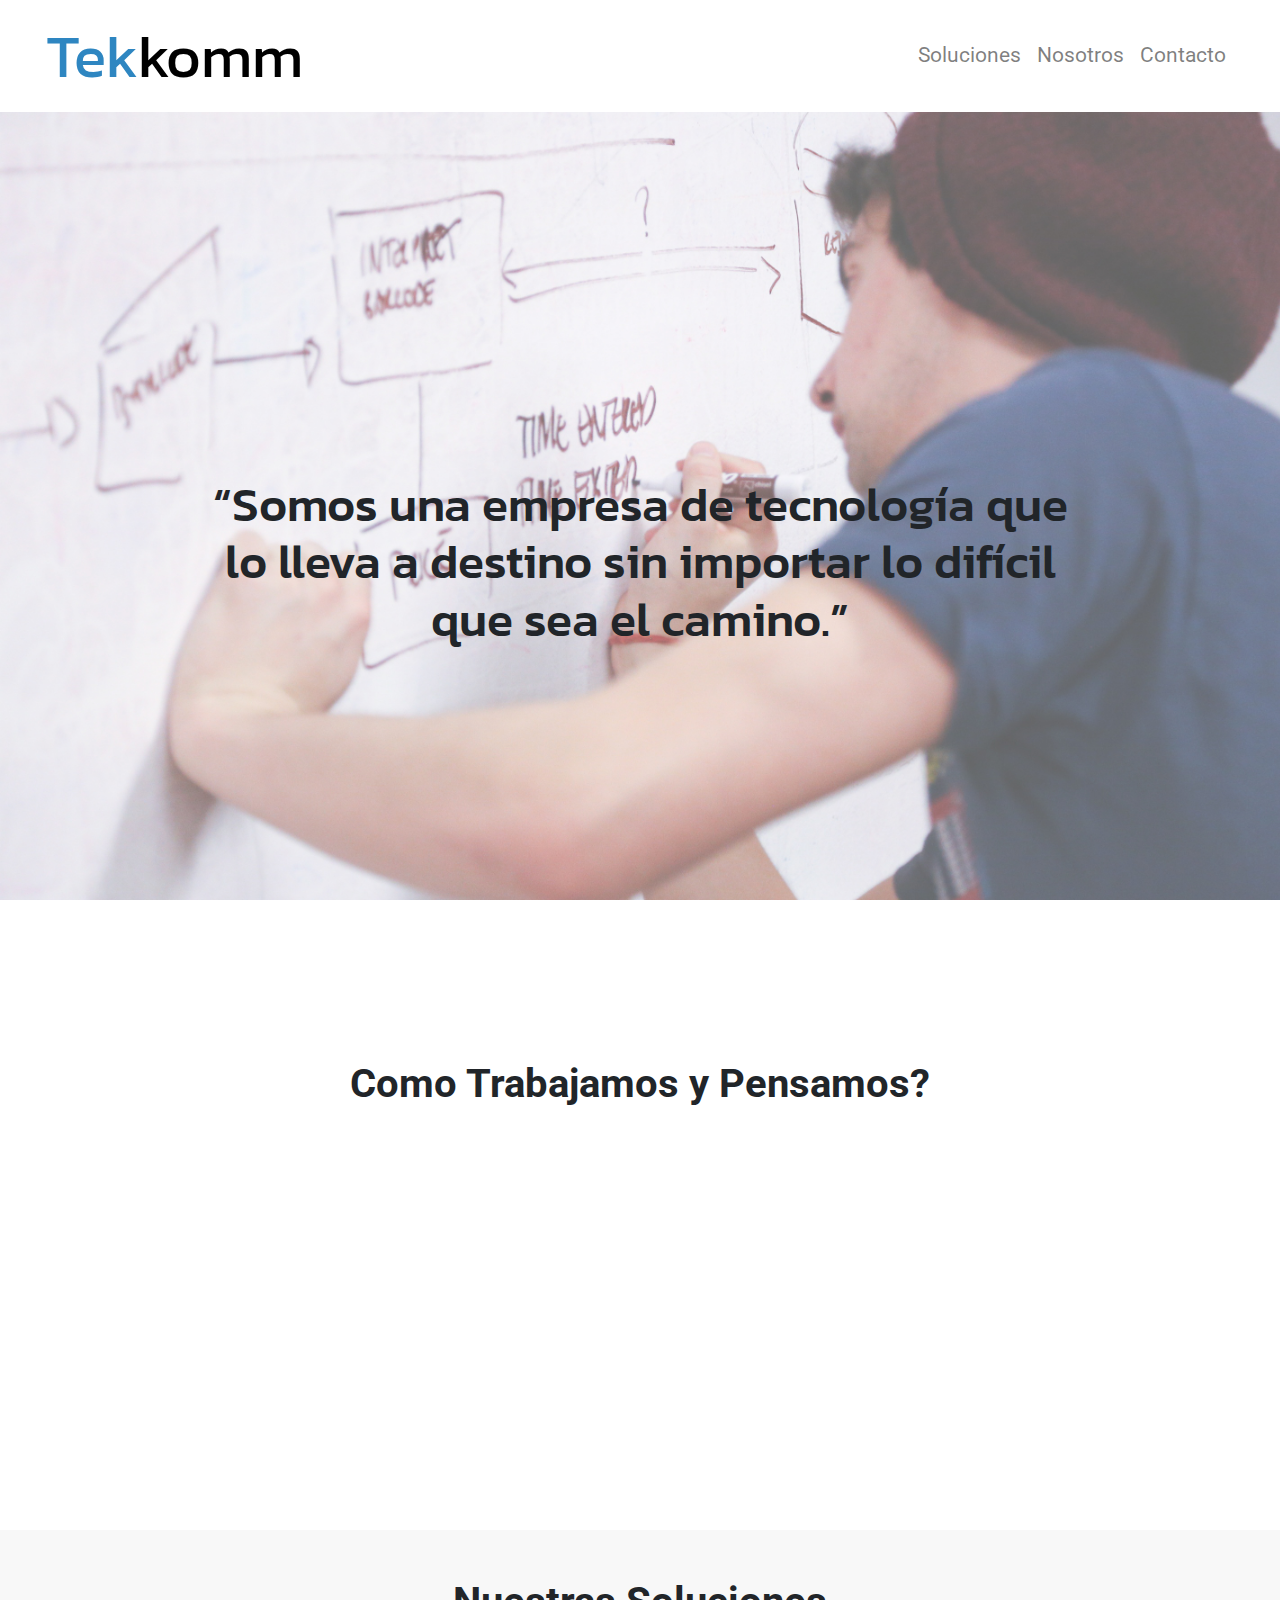
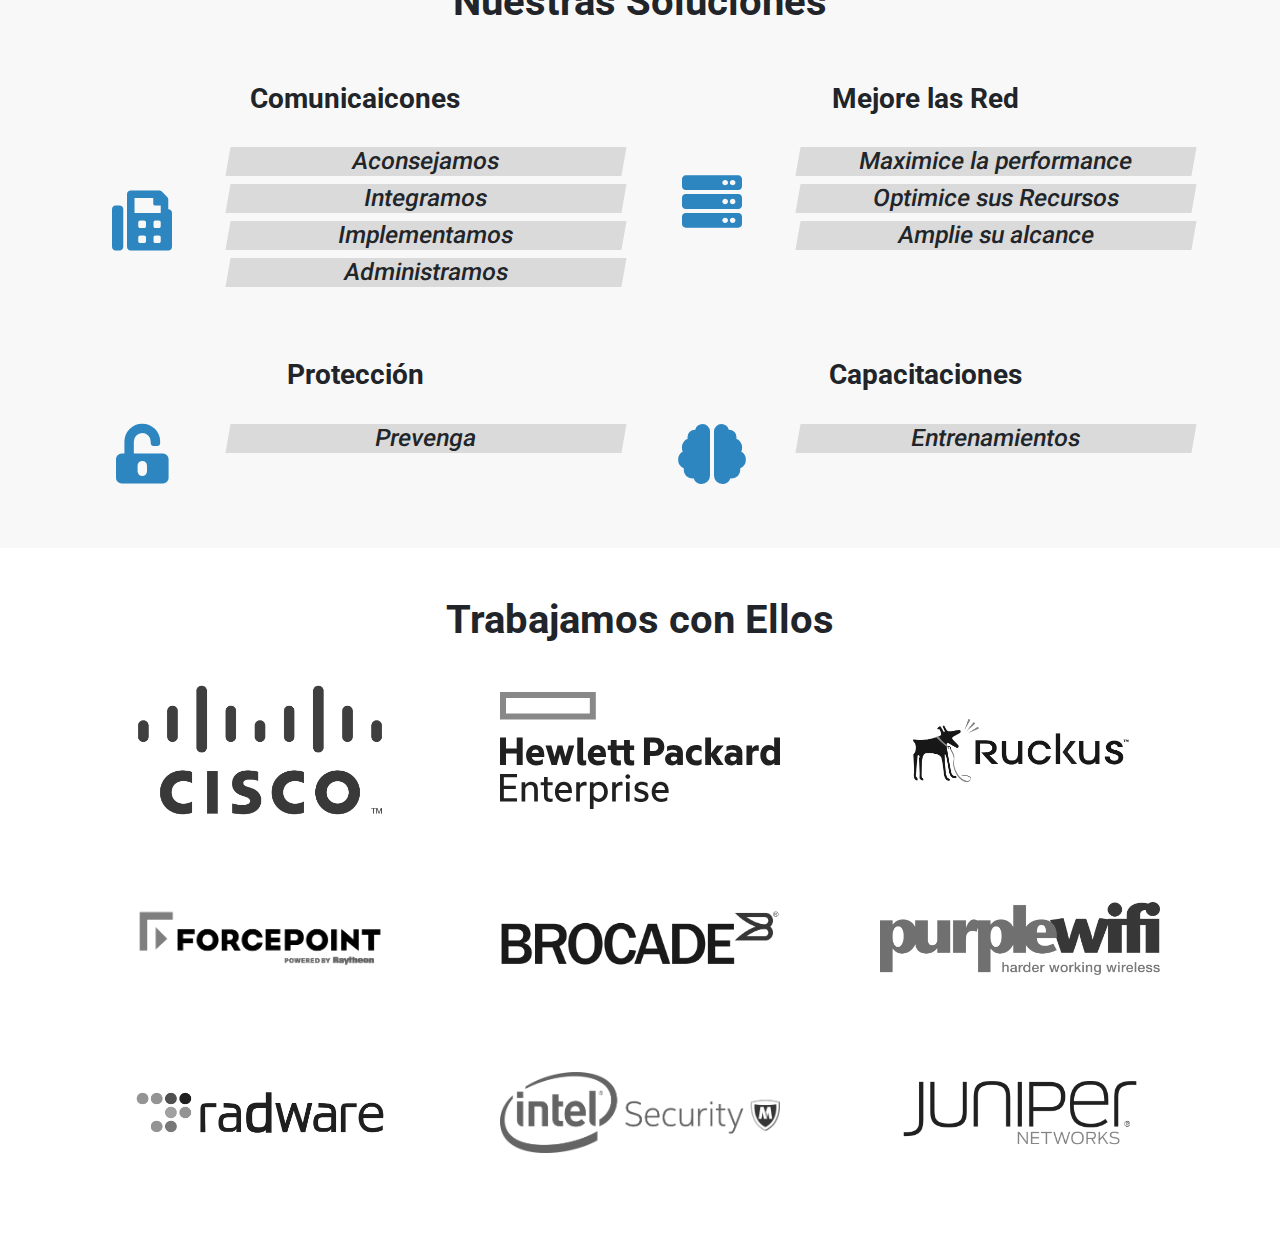
<file: index.html>
<!DOCTYPE html>

<!-- https://tinypng.com/ -->

<html lang="es">
	<head>
		<meta charset="utf-8">
		<meta name="viewport" content="width=device-width, initial-scale=1, shrink-to-fit=no">
		<title>Tekkomm</title>
		
		<!-- Favicon -->
		<link rel="icon" type="image/png" href="icono/icono.png">
		
		<!-- Dependencia de Boostrap -->
		<link rel="stylesheet" href="https://stackpath.bootstrapcdn.com/bootstrap/4.3.1/css/bootstrap.min.css" integrity="sha384-ggOyR0iXCbMQv3Xipma34MD+dH/1fQ784/j6cY/iJTQUOhcWr7x9JvoRxT2MZw1T" crossorigin="anonymous">	
		
		<!-- Dependencias FontAwesome -->
		<link rel="stylesheet" href="https://cdnjs.cloudflare.com/ajax/libs/font-awesome/5.11.2/css/all.css">
		
		<!-- Dependencias de Animate of scroll(AOS)-->
		<link href="https://unpkg.com/aos@2.3.1/dist/aos.css" rel="stylesheet">

		<link rel="stylesheet" href="css/index.css">
		<link rel="stylesheet" href="css/nav.css">
	</head>

	<body>
		<!-- Barra Inicial de la Pagina -->
		<header class="container-fluid encabezado sticky">
			<nav class="navbar navbar-expand-lg navbar-light">
				<a href="#" class="titulo">
					<span class="h1Color">Tek</span>komm
				</a>
								   
				<button class="navbar-toggler" onclick="clickMenu" type="button" data-toggle="collapse" data-target="#navbarSupportedContent" aria-controls="navbarSupportedContent" aria-expanded="false" aria-label="Toggle navigation">
					  <span class="navbar-toggler-icon"></span>
				</button>
				
				<div class="collapse navbar-collapse" id="navbarSupportedContent">
					  <ul class="navbar-nav justify-content-end w-100">
						<li class="nav-item">
							  <a class="nav-link" href="soluciones.html">Soluciones</a>
						</li>
			
						<li class="nav-item">
							  <a class="nav-link" href="nosotros.html">Nosotros</a>
							</li>
		 
						  <li class="nav-item">
							   <a class="nav-link" href="contacto.php">Contacto</a>
						   </li>
					</ul>
				</div>
		  	</nav>
		</header>
		
		<!-- PORTADA DE LA PAGINA WEB -->
		<div class="portada">
			<h1>“Somos una empresa de tecnología que lo lleva a destino sin importar lo difícil que sea el camino.”</h1>
		</div>

		<!-- Seccion de valores de la Empresa -->
		<section class="container-fluid sec">
			<div class="secTitulo mb-5">
				<h2>Como Trabajamos y Pensamos?</h2>
			</div>

			<div class="row justify-content-around">
				<!-- Elemento 1 -->
				<div class="col-sm-8 col-lg-3 Elem" data-aos="zoom-in" data-aos-duration="1500">
					<div class="row">
						<div class="col-12 d-flex justify-content-center icon">
							<i class="fas fa-pencil-alt"></i>
						</div>

						<div class="col-12 TituloElem">
							<h3>Simple</h3>
						</div>
				
						<div class="col-12 d-flex justify-content-center">
							<p>Porque soluciones simples, de fácil operacion y mantenimiento ayudan a hacer crecer los negocios. Sin preocupaciones adicionales y rápida adaptación a los cambios continuos que se presentan en nuestros tiempos.</p>
						</div>
					</div>
				</div>
				
				<!-- Elemento 2 -->
				<div class="col-sm-8 col-lg-3 Elem" data-aos="zoom-in" data-aos-duration="1500">
					<div class="row">
						<div class="col-12 d-flex justify-content-center icon">
							<i class="fas fa-stopwatch"></i>
						</div>

						<div class="col-12 TituloElem">
							<h3>Exacto</h3>
						</div>

						<div class="col-12 d-flex justify-content-center">
							<p>Sólo lo necesario para que usted realice sus actividades sin preocupaciones y en forma eficiente, sin ninguna complicación adicional. Robusto, estable y amigable justo a medida de su negocio pero sin olvidarnos del futuro.</p>
						</div>
					</div>
				</div>

				<!-- Elemento 3-->
				<div class="col-sm-8 col-lg-3 Elem" data-aos="zoom-in" data-aos-duration="1500">
					<div class="row">
						<div class="col-12 d-flex justify-content-center icon">
							<i class="fas fa-puzzle-piece"></i>
						</div>

						<div class="col-12 TituloElem">
							<h3>Perfecto</h3>
						</div>

						<div class="col-12 d-flex justify-content-center">
							<p>Poniendo todo nuestro conocimiento a su disposición y haciendo las cosas simples y exactas, logramos que la solucion sea... Perfecta.</p>
						</div>
					</div>
				</div>
			</div>	
		</section>

		<!-- Seccion de Servicios -->
		<div class="sec2backColor">
		<section class="container sec">
			
			<div class="secTitulo">
				<h2>Nuestras Soluciones</h2>
			</div>

			<div class="row">
				<!-- Elemento 1 -->
				<div class="col-sm-12 col-lg-6 p-3">
					<div class="TituloElem">
						<h3>Comunicaicones</h3>
					</div>

					<div class="row">
						<div class="col-3 d-flex justify-content-center iconServicio">
							<i class="fas fa-fax"></i>
						</div>
						
						<div class="col-9 justify-content-center">
							<div class="EfectoSkew">
								<h4>Aconsejamos</h4>
							</div>	
							<div class="EfectoSkew">
								<h4>Integramos</h4>
							</div>
							<div class="EfectoSkew">
								<h4>Implementamos</h4>
							</div>
							<div class="EfectoSkew">
								<h4>Administramos</h4>
							</div>
						</div>
					</div>
				</div>
				
				<!-- Elemento 2 -->
				<div class="col-sm-12 col-lg-6 p-3">
					<div class="TituloElem">
						<h3>Mejore las Red</h3>
					</div>			
					<div class="row">
						<div class="col-3 d-flex justify-content-center iconServicio">
							<i class="fas fa-server"></i>
						</div>
						
						<div class="col-9 justify-content-center">
							<div class="EfectoSkew">
								<h4>Maximice la performance</h4>
							</div>	
							<div class="EfectoSkew">
								<h4>Optimice sus Recursos</h4>
							</div>
							<div class="EfectoSkew">
								<h4>Amplie su alcance</h4>
							</div>
						</div>
					</div>
				</div>

				<!-- Elemento 3-->
				<div class="col-sm-12 col-lg-6 p-3">
					<div class="TituloElem">
						<h3>Protección</h3>
					</div>
					<div class="row">
						<div class="col-3 d-flex justify-content-center iconServicio">
							<i class="fas fa-unlock-alt"></i>
						</div>
						
						<div class="col-9 justify-content-center">
							<div class="EfectoSkew">
								<h4>Prevenga</h4>
							</div>	
						</div>
					</div>
				</div>
				
				<!-- Elemento 4-->
				<div class="col-sm-12 col-lg-6 p-3">
					<div class="TituloElem">
						<h3>Capacitaciones</h3>
					</div>
					<div class="row">
						<div class="col-3 d-flex justify-content-center iconServicio">
							<i class="fas fa-brain"></i>
						</div>
						
						<div class="col-9 justify-content-center">
							<div class="EfectoSkew">
								<h4>Entrenamientos</h4>
							</div>	
						</div>
					</div>
				</div>
			</div>	
		</section>
		</div>

		<!-- Empresas con las cuales trabajamos -->
		<section class="container sec sec-empresas">
			<div class="secTitulo">
				<h2>Trabajamos con Ellos</h2>
			</div>

			<div class="row align-items-center">
				<div class="col-sm-6 col-lg-4 logoEmpresa">
					<img src="img/cisco.png" alt="cisco">
				</div>
				<div class="col-sm-6 col-lg-4 logoEmpresa">
					<img src="img/hp.svg" alt="hp">
				</div>
				<div class="col-sm-6 col-lg-4 logoEmpresa">
					<img src="img/ruckus.png" alt="ruckus">
				</div>
				<div class="col-sm-6 col-lg-4 logoEmpresa">
					<img src="img/forcepoint.png" alt="forcepoint">
				</div>
				<div class="col-sm-6 col-lg-4 logoEmpresa">
					<img src="img/brocade.png" alt="brocade">
				</div>
				<div class="col-sm-6 col-lg-4 logoEmpresa">
					<img src="img/purplewifi.png" alt="purplewifi">
				</div>
				<div class="col-sm-6 col-lg-4 logoEmpresa">
					<img src="img/radware.png" alt="radware">
				</div>
				<div class="col-sm-6 col-lg-4 logoEmpresa">
					<img src="img/intel.png" alt="intel">
				</div>
				<div class="col-sm-6 col-lg-4 logoEmpresa">
					<img src="img/juniper.png" alt="juniper">
				</div>
			</div>
		</section>

		<!-- JavaScript de Bootstrap-->
		<script src="https://code.jquery.com/jquery-3.3.1.slim.min.js" integrity="sha384-q8i/X+965DzO0rT7abK41JStQIAqVgRVzpbzo5smXKp4YfRvH+8abtTE1Pi6jizo" crossorigin="anonymous"></script>
		<script src="https://cdnjs.cloudflare.com/ajax/libs/popper.js/1.14.7/umd/popper.min.js" integrity="sha384-UO2eT0CpHqdSJQ6hJty5KVphtPhzWj9WO1clHTMGa3JDZwrnQq4sF86dIHNDz0W1" crossorigin="anonymous"></script>
		<script src="https://stackpath.bootstrapcdn.com/bootstrap/4.3.1/js/bootstrap.min.js" integrity="sha384-JjSmVgyd0p3pXB1rRibZUAYoIIy6OrQ6VrjIEaFf/nJGzIxFDsf4x0xIM+B07jRM" crossorigin="anonymous"></script>

		<!-- JV de Animate of Scroll -->
		<script src="https://unpkg.com/aos@2.3.1/dist/aos.js"></script>
		<script> AOS.init(); </script>
	</body>
</html>
</file>
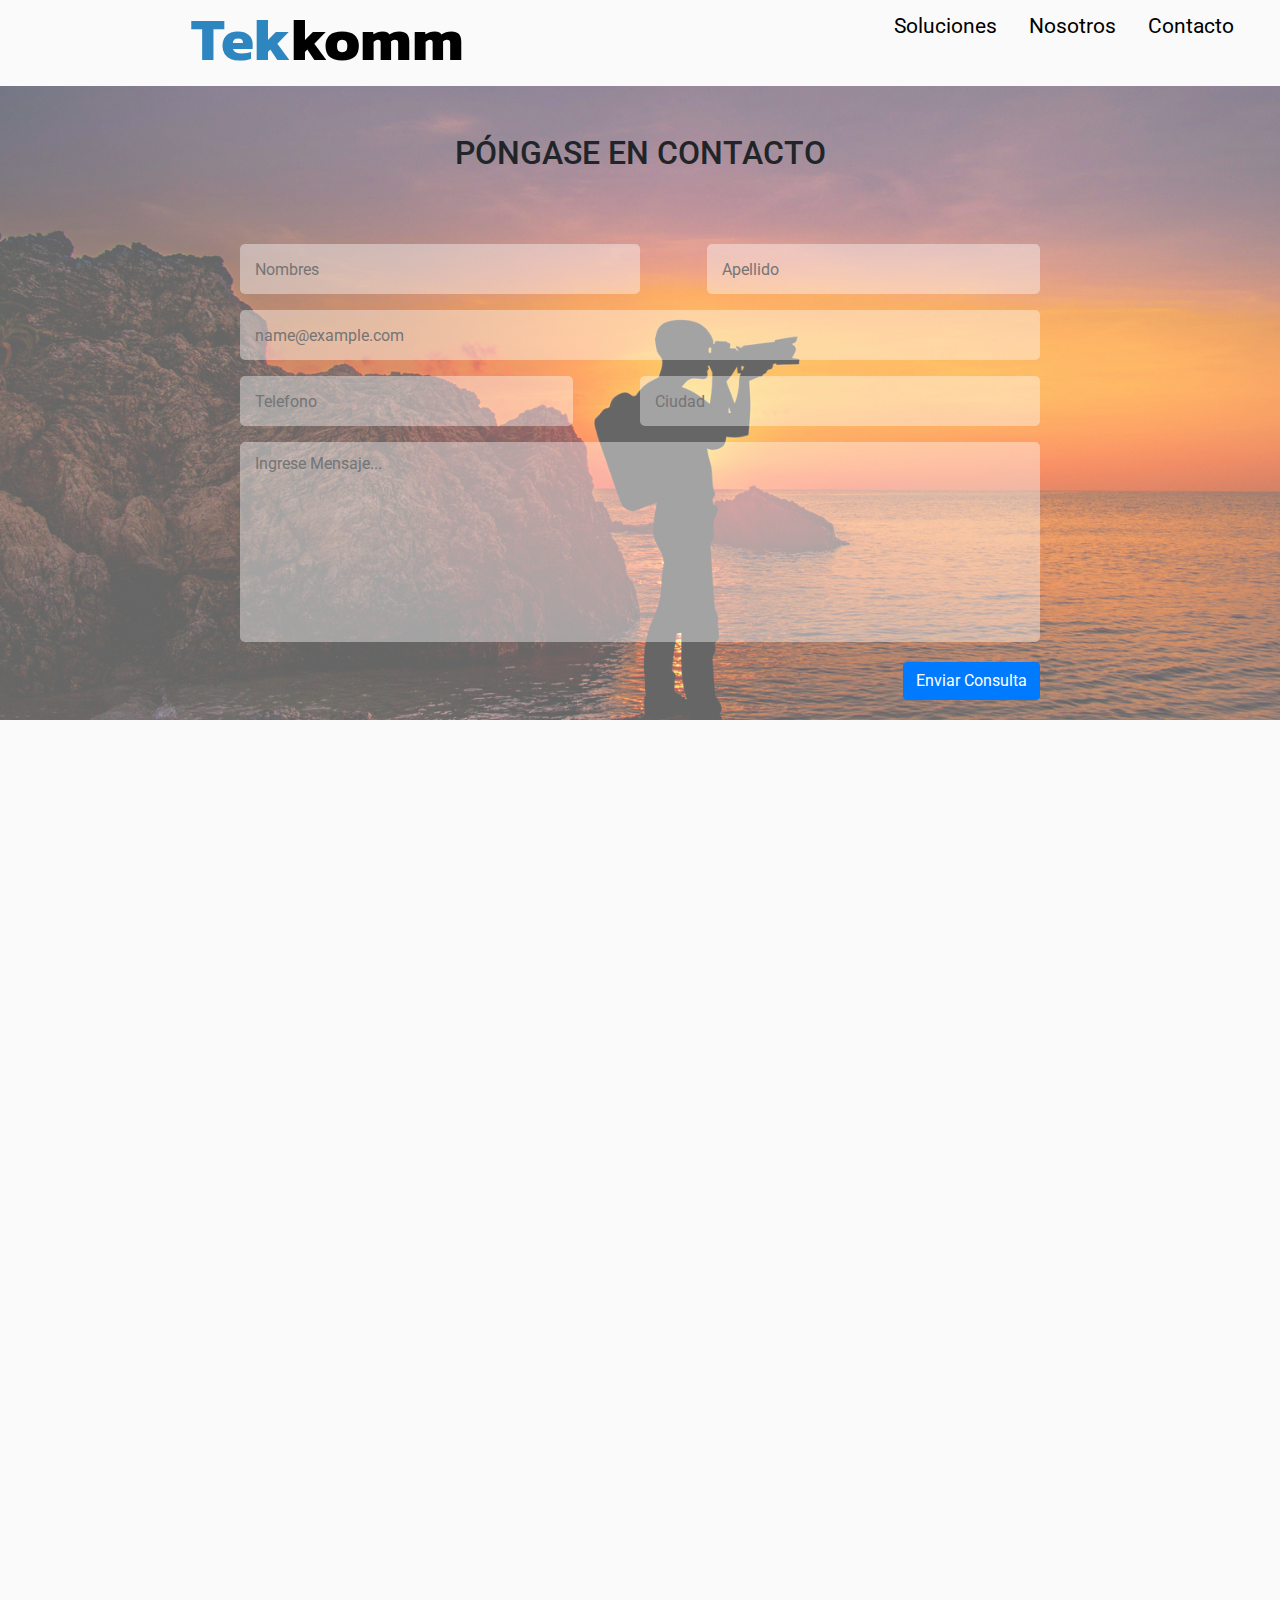
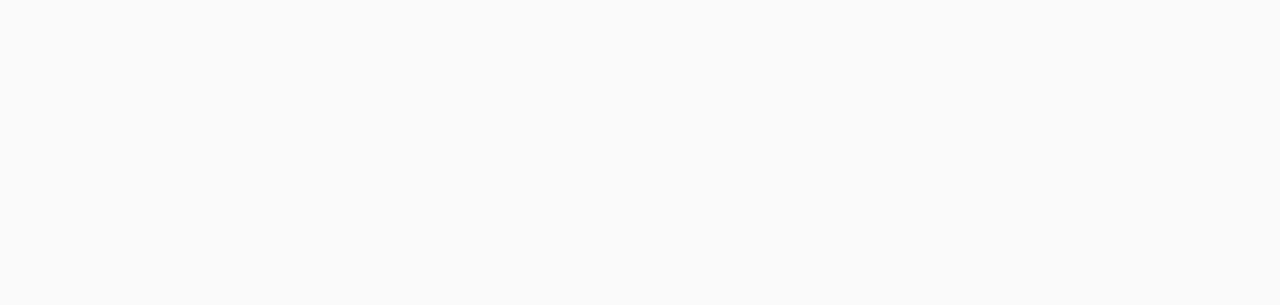
<file: contacto.html>
<!DOCTYPE html>

<html lang="es">
	<head>
		<meta charset="utf-8">
		<meta http-equiv="X-UA-Compatible" content="IE=edge">
		<title>Contacto - Tekkomm</title>

		<!-- FAVICON -->
		<link rel="icon" type="image/png" href="icono/icono.png">

		<!-- DEPENDECIAS DE BOOTSTRAP -->
		<link rel="stylesheet" href="https://stackpath.bootstrapcdn.com/bootstrap/4.3.1/css/bootstrap.min.css" integrity="sha384-ggOyR0iXCbMQv3Xipma34MD+dH/1fQ784/j6cY/iJTQUOhcWr7x9JvoRxT2MZw1T" crossorigin="anonymous">
	
		<!-- Dependencias FontAwesome -->
		<link rel="stylesheet" href="https://cdnjs.cloudflare.com/ajax/libs/font-awesome/5.11.2/css/all.css">
		
		<!-- Dependencias de Animate of scroll(AOS)-->
		<link href="https://unpkg.com/aos@2.3.1/dist/aos.css" rel="stylesheet">

		<link rel="stylesheet" href="css/nav.css">
		<link rel="stylesheet" href="css/contacto.css">
	</head>

	<body>
		<!-- Barra Inicial de la Pagina -->
		<section class="container-fluid encabezado">
			<div class="row">
				<!-- Logo de la Empresa -->
				<div class="col-sm-12 col-md-6">
					<a href="index.html" class="titulo">
						<h1><span class="h1Color">Tek</span>komm</h1>
					</a>	
				</div>
				
				<!-- Barra de Navegacion de la Pagina Web -->
				<div class="col-sm-12 col-md-6">
					<ul class="nav justify-content-end navStyle">
  						<li class="nav-item">
  							<a class="nav-link" href="soluciones.html">Soluciones</a>
  						</li>

  						<li class="nav-item">
  							<a class="nav-link" href="nosotros.html">Nosotros</a>
  						</li>

  						<li class="nav-item">
  							<a class="nav-link" href="#">Contacto</a>
  						</li>
					</ul>
				</div>
			</div>
		</section>

		<!-- Section del Formulario-->
		<section class="fondo">
			<!-- Titulo de la seccion-->
			<div class="container p-5">
				<div class="d-flex justify-content-center titulo">
					<h2>PÓNGASE EN CONTACTO</h2>
				</div>
			</div>

			<!-- Contenedor del Formulario-->
			<div class="container d-flex justify-content-center">
				<div class="w-75">
					<form action="procesarForm.php" method="POST" class="formulario">
  						<div class="row justify-content-between m-3">
    						<div class="col-6 p-0">
      							<input type="text" name="nombre" placeholder="Nombres" required>
    						</div>
    						<div class="col-5 p-0">
      							<input type="text" name="apellido" placeholder="Apellido" required>
    						</div>
  						</div>				
						<div class="row m-3">
  							<input type="email" placeholder="name@example.com" name="mail" required>
						</div>

  						<div class="row justify-content-between m-3">
    						<div class="col-5 p-0">
      							<input type="text" placeholder="Telefono" name="tel" required>
    						</div>
    						<div class="col-6 p-0">
     							<input type="text" placeholder="Ciudad" name="ciudad">
   							</div>
 						</div>
					 
						<div class="row m-3">
							<textarea id="campotexto" name="mensaje" placeholder="Ingrese Mensaje..." required></textarea>
						</div>
					
						<div class="row justify-content-end m-3">
							<button type="submit" class="btn btn-primary my-1">Enviar Consulta</button>	
						</div>
					</form>					
				</div>		
			</div>
		</section>

		<!-- Informacion de la Empresa -->
		<section class="container-fluid">
			<div class="row justify-content-around p-5 m-5">
				<!-- Elemento 1 -->
				<div class="col-sm-12 col-md-3" data-aos="zoom-in" data-aos-duration="1000">
					<div class="row">
						<div class="col-12 d-flex justify-content-center icon">
							<i class="fas fa-globe-americas"></i>
						</div>				
						
						<div class="col-12 d-flex justify-content-center subTitulo p-3">
							<h3>Visitanos</h3>
						</div>

						<div class="col-12 d-flex justify-content-center">
							<p class="center">Nos Encontrarnos en un punto estrategico de la ciudad de Madrid</p>
						</div>

						<div class="col-12 d-flex justify-content-center">
							<p class="center" style="color: #2E86C1;">Calle Camilo Jose Cela 65, 28806 Alcalá de Henares Madrid</p>
						</div>
					</div>
				</div>
				
				<!-- Elemento 2 -->
				<div class="col-sm-12 col-md-3" data-aos="zoom-in" data-aos-duration="1000">
					<div class="row">
						<div class="col-12 d-flex justify-content-center icon">
							<i class="fas fa-phone-alt"></i>
						</div>				
						
						<div class="col-12 d-flex justify-content-center subTitulo p-3">
							<h3>Llamanos</h3>
						</div>

						<div class="col-12 d-flex justify-content-center p-2">
							<p class="center">Horario de Atención de 9hs a 18hs</p>
						</div>

						<div class="col-12 d-flex justify-content-center p-2">
							<p style="color: #2E86C1;">tel:+34 91005-3086</p>
						</div>
					</div>
				</div>

				<!-- Elemento 3-->
				<div class="col-sm-12 col-md-3" data-aos="zoom-in" data-aos-duration="1000">
					<div class="row">
						<div class="col-12 d-flex justify-content-center icon">
							<i class="fas fa-envelope-open-text"></i>	
						</div>				
						
						<div class="col-12 d-flex justify-content-center subTitulo p-3">
							<h3>Mensajes</h3>
						</div>

						<div class="col-12 d-flex justify-content-center">
							<p class="center">Envianos mensajes al sigueinte correo, respondemos a la brevedad.</p>
						</div>

						<div class="col-12 d-flex justify-content-center">
							<p style="color: #2E86C1;">consultas.tekkomm@gmail.com</p>
						</div>
					</div>
				</div>
			</div>	
		</section>

		<!-- Mapa de Google-->
		<div class="container-fluid m-0 p-0">
				<iframe src="https://www.google.com/maps/embed?pb=!1m18!1m12!1m3!1d3033.7893761028977!2d-3.368128749762472!3d40.50204035827058!2m3!1f0!2f0!3f0!3m2!1i1024!2i768!4f13.1!3m3!1m2!1s0xd424963b2529a15%3A0xc8493f5fbee0d93b!2sCalle%20Camilo%20Jos%C3%A9%20Cela%2C%2065%2C%2028806%20Alcal%C3%A1%20de%20Henares%2C%20Madrid%2C%20Espa%C3%B1a!5e0!3m2!1ses!2sar!4v1571882494881!5m2!1ses!2sar" height="700" style="border:0; width: 100%;" allowfullscreen=""></iframe>
		</div>
		
		<!-- JavaScript de Bootstrap-->
		<script src="https://code.jquery.com/jquery-3.3.1.slim.min.js" integrity="sha384-q8i/X+965DzO0rT7abK41JStQIAqVgRVzpbzo5smXKp4YfRvH+8abtTE1Pi6jizo" crossorigin="anonymous"></script>
		<script src="https://cdnjs.cloudflare.com/ajax/libs/popper.js/1.14.7/umd/popper.min.js" integrity="sha384-UO2eT0CpHqdSJQ6hJty5KVphtPhzWj9WO1clHTMGa3JDZwrnQq4sF86dIHNDz0W1" crossorigin="anonymous"></script>
		<script src="https://stackpath.bootstrapcdn.com/bootstrap/4.3.1/js/bootstrap.min.js" integrity="sha384-JjSmVgyd0p3pXB1rRibZUAYoIIy6OrQ6VrjIEaFf/nJGzIxFDsf4x0xIM+B07jRM" crossorigin="anonymous"></script>
		
		<!-- JV de Animate of Scroll -->
		<script src="https://unpkg.com/aos@2.3.1/dist/aos.js"></script>
		<script> AOS.init(); </script>
	</body>
</html>
</file>
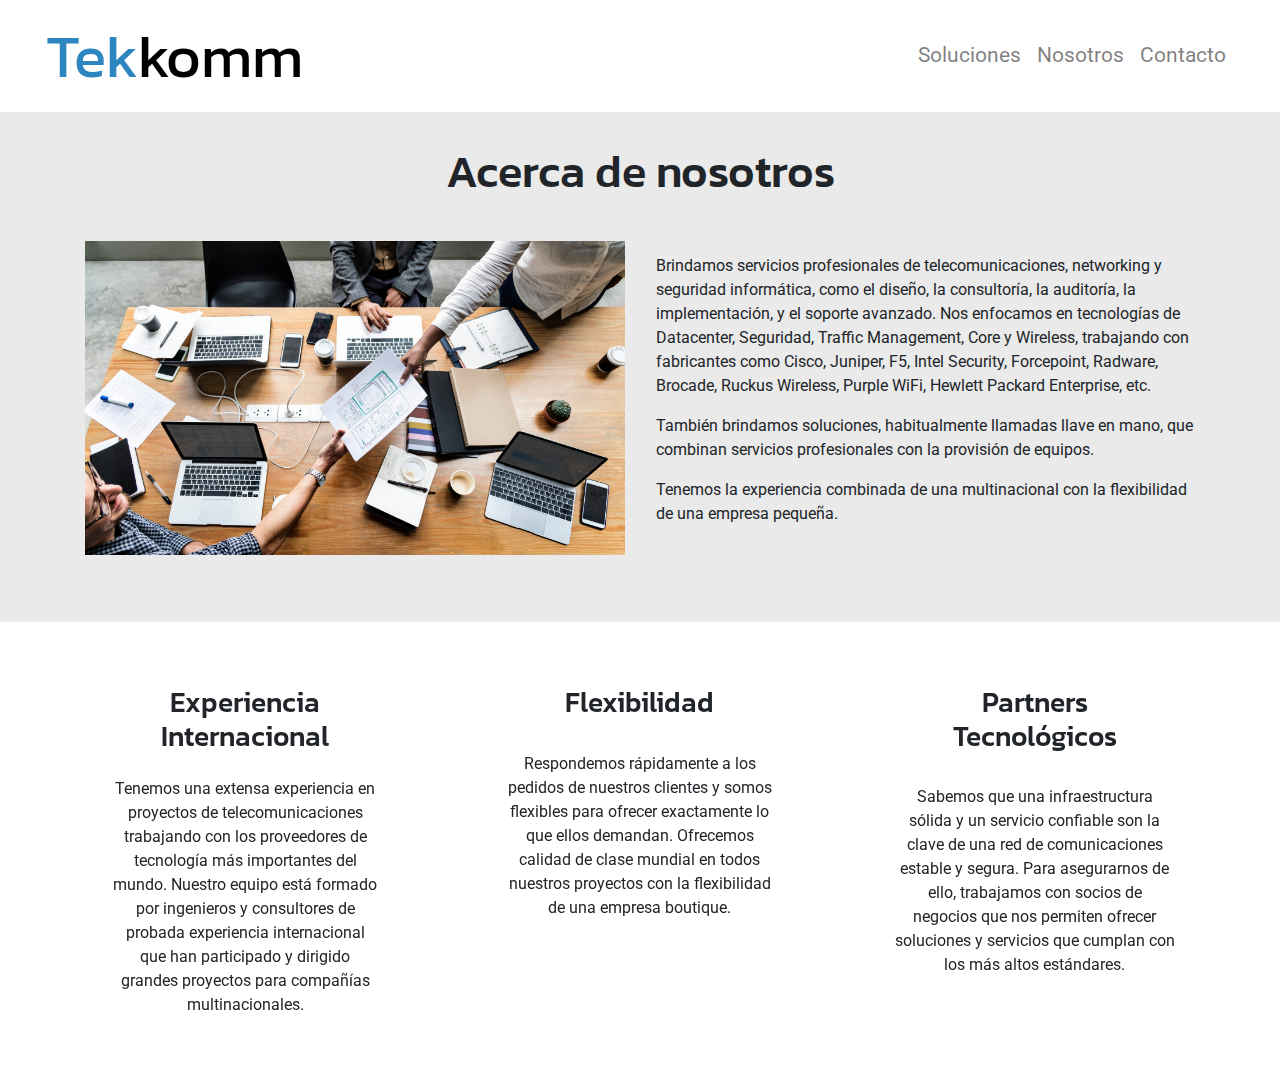
<file: nosotros.html>
<!DOCTYPE html>

<html lang="es">
	<head>
		<meta charset="utf-8">
		<meta name="viewport" content="width=device-width, initial-scale=1, shrink-to-fit=no">
		<title>Nosotros - Tekkomm</title>

		<!-- FAVICON -->
		<link rel="icon" type="image/png" href="icono/icono.png">

		<!-- DEPENDECIAS DE BOOTSTRAP -->
		<link rel="stylesheet" href="https://stackpath.bootstrapcdn.com/bootstrap/4.3.1/css/bootstrap.min.css" integrity="sha384-ggOyR0iXCbMQv3Xipma34MD+dH/1fQ784/j6cY/iJTQUOhcWr7x9JvoRxT2MZw1T" crossorigin="anonymous">

		<!-- Dependencias de Animate of scroll(AOS)-->
		<link href="https://unpkg.com/aos@2.3.1/dist/aos.css" rel="stylesheet">

		<!-- Mis Hojas de Estilos-->
		<link rel="stylesheet" href="css/nav.css">
		<link rel="stylesheet" href="css/nosotros.css">

	</head>

	<body>
		<!-- Barra Inicial de la Pagina -->
		<header class="container-fluid encabezado sticky">
			<nav class="navbar navbar-expand-lg navbar-light">
				<a href="index.html" class="titulo">
					<span class="h1Color">Tek</span>komm
				</a>
								   
				<button class="navbar-toggler" type="button" data-toggle="collapse" data-target="#navbarSupportedContent" aria-controls="navbarSupportedContent" aria-expanded="false" aria-label="Toggle navigation">
					  <span class="navbar-toggler-icon"></span>
				</button>
				
				<div class="collapse navbar-collapse" id="navbarSupportedContent">
					  <ul class="navbar-nav justify-content-end w-100">
						<li class="nav-item">
							  <a class="nav-link" href="soluciones.html">Soluciones</a>
						</li>
			
						<li class="nav-item">
							  <a class="nav-link" href="#">Nosotros</a>
							</li>
		 
						  <li class="nav-item">
							   <a class="nav-link" href="contacto.php">Contacto</a>
						   </li>
					</ul>
				</div>
		  	</nav>
		</header>

		<!-- Seccion 1 - Acerca de Nosotros-->
		<section class="container-fluid backGrey">
			<div class="container">
				<h1>Acerca de nosotros</h1>
				<div class="row">
					<div class="col-sm-12 col-lg-6 Imagen">
						<img src="img/nosotros.jpg" alt="">
					</div>

					<div class="col-sm-12 col-lg-6 p-3">
						<p>Brindamos servicios profesionales de telecomunicaciones, networking y seguridad informática, como el diseño, la consultoría, la auditoría, la implementación, y el soporte avanzado. Nos enfocamos en tecnologías de Datacenter, Seguridad, Traffic Management, Core y Wireless, trabajando con fabricantes como Cisco, Juniper, F5, Intel Security, Forcepoint, Radware, Brocade, Ruckus Wireless, Purple WiFi, Hewlett Packard Enterprise, etc.</p>		
						<p>También brindamos soluciones, habitualmente llamadas llave en mano, que combinan servicios profesionales con la provisión de equipos.</p>
						<p>Tenemos la experiencia combinada de una multinacional con la flexibilidad de una empresa pequeña.</p>
					</div>
				</div>
			</div>
		</section>
		
		<!-- Seccion 2 - Expectativas -->
		<section class="container-fluid">
			<div class="row justify-content-around p-5">
				<!-- Elemento 1 -->
				<div class="col-sm-10 col-lg-3 Elem" data-aos="zoom-in" data-aos-duration="1000">
					<div class="row">
						<div class="col-12 subTitulo p-3">
							<h3>Experiencia Internacional</h3>
						</div>

						<div class="col-12">
							<p class="center">Tenemos una extensa experiencia en proyectos de telecomunicaciones trabajando con los proveedores de tecnología más importantes del mundo. Nuestro equipo está formado por ingenieros y consultores de probada experiencia internacional que han participado y dirigido grandes proyectos para compañías multinacionales.</p>
						</div>
					</div>
				</div>
				
				<!-- Elemento 2 -->
				<div class="col-sm-10 col-lg-3 Elem" data-aos="zoom-in" data-aos-duration="1000">
					<div class="row">	
						<div class="col-12 subTitulo p-3">
							<h3>Flexibilidad</h3>
						</div>

						<div class="col-12 p-2">
							<p class="center">Respondemos rápidamente a los pedidos de nuestros clientes y somos flexibles para ofrecer exactamente lo que ellos demandan. Ofrecemos calidad de clase mundial en todos nuestros proyectos con la flexibilidad de una empresa boutique.</p>	
						</div>
					</div>
				</div>

				<!-- Elemento 3-->
				<div class="col-sm-10 col-lg-3 Elem" data-aos="zoom-in" data-aos-duration="1000">
					<div class="row">					
						<div class="col-12 subTitulo p-3">
							<h3>Partners Tecnológicos</h3>
						</div>

						<div class="col-12 p-2">
							<p class="center">Sabemos que una infraestructura sólida y un servicio confiable son la clave de una red de comunicaciones estable y segura. Para asegurarnos de ello, trabajamos con socios de negocios que nos permiten ofrecer soluciones y servicios que cumplan con los más altos estándares.</p>
						</div>
					</div>
				</div>
			</div>	
		</section>
		
		<!-- JavaScript de Bootstrap-->
		<script src="https://code.jquery.com/jquery-3.3.1.slim.min.js" integrity="sha384-q8i/X+965DzO0rT7abK41JStQIAqVgRVzpbzo5smXKp4YfRvH+8abtTE1Pi6jizo" crossorigin="anonymous"></script>
		<script src="https://cdnjs.cloudflare.com/ajax/libs/popper.js/1.14.7/umd/popper.min.js" integrity="sha384-UO2eT0CpHqdSJQ6hJty5KVphtPhzWj9WO1clHTMGa3JDZwrnQq4sF86dIHNDz0W1" crossorigin="anonymous"></script>
		<script src="https://stackpath.bootstrapcdn.com/bootstrap/4.3.1/js/bootstrap.min.js" integrity="sha384-JjSmVgyd0p3pXB1rRibZUAYoIIy6OrQ6VrjIEaFf/nJGzIxFDsf4x0xIM+B07jRM" crossorigin="anonymous"></script>
	
		<!-- JV de Animate of Scroll -->
		<script src="https://unpkg.com/aos@2.3.1/dist/aos.js"></script>
		<script> AOS.init(); </script>
	</body>
</html>
</file>
<file: css/index.css>
* {
  margin: 0px;
  padding: 0px; }

.portada {
  background-image: url(../img/portada1.jpg);
  background-size: cover;
  background-attachment: fixed;
  z-index: -10;
  width: 100%;
  height: 100vh;
  display: -webkit-box;
  display: -ms-flexbox;
  display: flex;
  -webkit-box-align: center;
  -ms-flex-align: center;
  align-items: center; }
  .portada h1 {
    font-family: 'Kanit', sans-serif;
    font-size: 3rem;
    width: 70%;
    -webkit-box-align: center;
    -ms-flex-align: center;
    align-items: center;
    text-align: center;
    margin: 0px auto; }

.sec {
  padding-bottom: 3rem; }
  .sec .secTitulo {
    font-family: 'Kanit', sans-serif;
    margin: 0px auto;
    padding-top: 3rem; }
    .sec .secTitulo h2 {
      text-align: center;
      font-size: 2.5rem;
      font-weight: bold; }

.sec2backColor {
  background-color: #F8F8F8; }

.TituloElem {
  font-family: 'Kanit', sans-serif;
  font-size: 2.5rem;
  text-align: center;
  margin: 2rem auto; }
  .TituloElem h3 {
    font-weight: bolder; }

.icon {
  font-size: 60px;
  color: #2E86C1; }

.iconServicio {
  font-size: 60px;
  color: #2E86C1;
  -webkit-box-align: center;
  -ms-flex-align: center;
  align-items: center; }

.EfectoSkew {
  -webkit-transform: skew(-10deg);
  -ms-transform: skew(-10deg);
  transform: skew(-10deg);
  background: #DADADA;
  margin-bottom: 0.3rem; }
  .EfectoSkew h4 {
    text-align: center; }

.logoEmpresa {
  text-align: center;
  margin: 1em auto; }
  .logoEmpresa img {
    width: 80%;
    -webkit-filter: grayscale(100%);
    filter: grayscale(100%); }
    .logoEmpresa img:hover {
      -webkit-filter: grayscale(0%);
      filter: grayscale(0%); }

@media (max-width: 991px) {
  .titulo {
    font-size: 2.5rem; }
  h1, h2 {
    font-size: 2rem; }
  .sec-empresas {
    display: none; }
  .Elem {
    margin: 2rem 0.5rem; } }
</file>
<file: css/nav.css>
@import url("https://fonts.googleapis.com/css?family=Kanit:900|Roboto&display=swap");
* {
  font-family: 'Roboto', sans-serif; }

a {
  text-decoration: none;
  color: black; }

.titulo {
  font-size: 60px;
  font-family: 'Kanit', sans-serif; }
  .titulo:hover {
    text-decoration: none;
    color: #1d1717; }

.h1Color {
  color: #2E86C1;
  font-family: 'Kanit', sans-serif; }

.encabezado {
  top: 0px;
  padding: 3px 30px;
  z-index: 100; }

.sticky {
  position: -webkit-sticky;
  position: sticky;
  background-color: white; }

.white {
  background-color: white; }

.nav-item a {
  font-size: 1.3rem; }
</file>
<file: css/contacto.css>
body {
  background-color: #FAFAFA;
  z-index: -20; }

.fondo {
  background-image: url(../img/contacto3.jpg);
  background-size: cover;
  background-attachment: fixed;
  z-index: -10;
  width: 100%; }

.titulo h1 {
  font-family: 'Kanit', sans-serif;
  font-size: 60px;
  font-weight: bolder;
  text-align: center;
  -webkit-box-pack: center;
  -ms-flex-pack: center;
  justify-content: center; }

.formulario input[type="text"],
.formulario input[type="tel"],
.formulario input[type="email"] {
  width: 100%;
  height: 50px;
  border: none;
  padding-left: 15px;
  background-color: rgba(255, 255, 255, 0.4);
  /*#E6E6E6*/
  border-radius: 5px;
  outline: none; }

.formulario input[type="text"]:hover,
.formulario input[type="tel"]:hover,
.formulario input[type="email"]:hover,
#campotexto:hover {
  -webkit-transform: scale(1.05);
  -ms-transform: scale(1.05);
  transform: scale(1.05); }

#campotexto {
  width: 100%;
  height: 100px;
  border: none;
  padding: 10px 15px;
  background-color: rgba(255, 255, 255, 0.4);
  border-radius: 5px;
  height: 200px;
  outline: none;
  resize: none; }

.icon {
  font-size: 60px;
  color: #2E86C1; }

.subTitulo h3 {
  font-family: 'Kanit', sans-serif;
  text-align: center; }

.center {
  text-align: center; }

.w-form {
  width: 75%; }

@media (max-width: 991px) {
  p {
    font-size: 1rem; }
  .titulo {
    font-size: 2.5rem; }
  h1 {
    font-size: 2rem; }
  h3 {
    font-size: 1.5rem; }
  .Elem {
    margin-bottom: 2rem; }
  .w-form {
    width: 100%; } }
</file>
<file: css/nosotros.css>
img {
  width: 100%; }

h1, h2 {
  font-size: 45px;
  font-family: 'Kanit', sans-serif;
  padding: 2rem 0px;
  width: 100%;
  text-align: center; }

.backGrey {
  background: #EAEAEA;
  padding-bottom: 4rem; }

.subTitulo h3 {
  font-family: 'Kanit', sans-serif;
  text-align: center; }

.center {
  text-align: center; }

.Imagen {
  display: -webkit-box;
  display: -ms-flexbox;
  display: flex;
  -webkit-box-align: center;
  -ms-flex-align: center;
  align-items: center; }

@media (max-width: 992px) {
  p {
    font-size: 1rem; }
  .titulo {
    font-size: 2.5rem; }
  h1, h2 {
    font-size: 2rem; }
  h3 {
    font-size: 1.5rem; }
  .Elem {
    margin-bottom: 2rem; }
  .Imgen {
    margin-bottom: 2rem; } }
</file>
